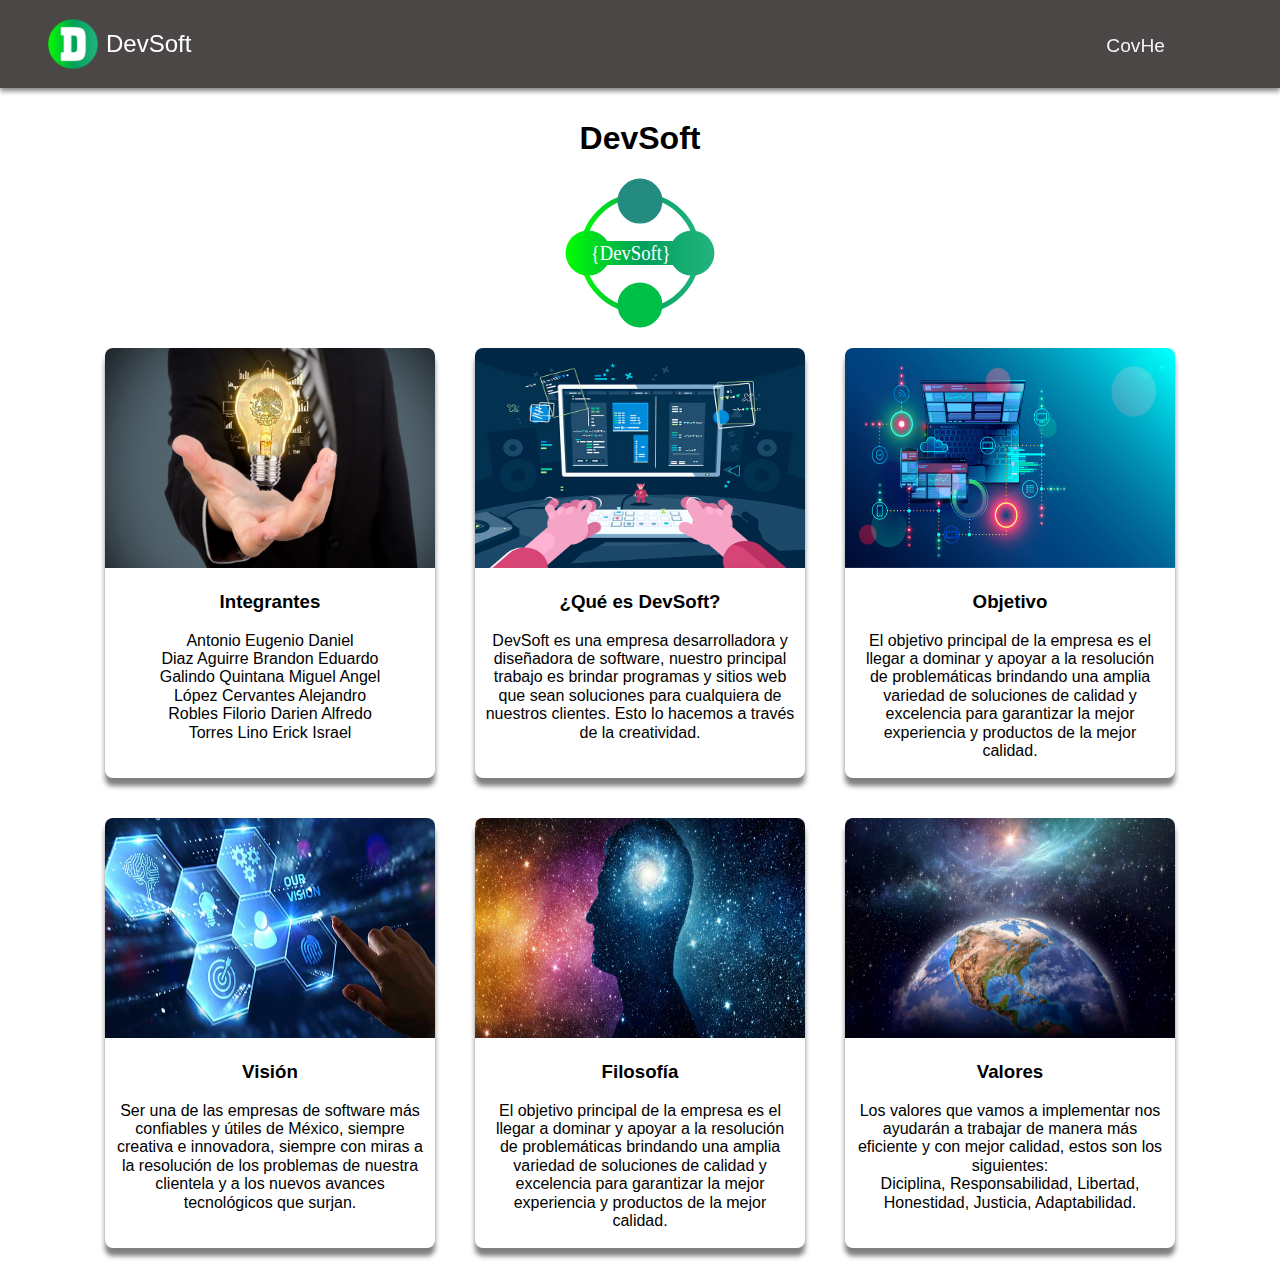
<file: src/main/webapp/devsoft.html>
<!DOCTYPE html>
<html lang="es">

    <head>
        <meta charset="UTF-8" />
        <meta http-equiv="X-UA-Compatible" content="IE=edge">
        <meta name="viewport" content="width=device-width, initial-scale=1.0">
        <link rel="shortcut icon" href="assets/images/favicon-devsoft.ico" type="image/x-icon">
        <link rel="stylesheet" href="assets/css/normalize.css">
        <link rel="stylesheet" href="assets/css/devsoft.css">
        <title>DevSoft</title>
    </head>

    <body>

        <header>
            <nav>
                <div class="div-logo">
                    <a href="devsoft.html">
                        <img src="assets/images/favicon-devsoft.ico" alt="logo" class="logo-nav"/>
                        <span> DevSoft </span>
                    </a>
                </div>
                <ul class="nav-ul">
                    <li><a href="index.jsp">CovHe</a></li>
                </ul>
            </nav>
        </header>

        <main>
            <h1>DevSoft</h1>
            <img src="assets/images/logo-devsoft.svg" alt="logo" class="logo">
            <div class="container">
                <div class="card">
                    <img src="assets/images/card1.jpg" alt="card">
                    <h3>Integrantes</h3>
                    <p>
                        Antonio Eugenio Daniel<br>
                        Diaz Aguirre Brandon Eduardo<br>
                        Galindo Quintana Miguel Angel<br>
                        López Cervantes Alejandro<br>
                        Robles Filorio Darien Alfredo<br>
                        Torres Lino Erick Israel
                    </p>
                </div>
                <div class="card">
                    <img src="assets/images/card2.jpg" alt="card">
                    <h3>¿Qué es DevSoft?</h3>
                    <p>
                        DevSoft es una empresa desarrolladora y diseñadora de software, nuestro principal trabajo es brindar programas y sitios web que sean soluciones para cualquiera de nuestros clientes. Esto lo hacemos a través de la creatividad.
                    </p>
                </div>
                <div class="card">
                    <img src="assets/images/card3.jpg" alt="card">
                    <h3>Objetivo</h3>
                    <p>El objetivo principal de la empresa es el llegar a dominar y apoyar a la resolución de problemáticas brindando una amplia variedad de soluciones de calidad y excelencia para garantizar la mejor experiencia y productos de la mejor calidad.</p>
                </div>
                <div class="card">
                    <img src="assets/images/card4.jpg" alt="card">
                    <h3>Visión</h3>
                    <p>Ser una de las empresas de software más confiables y útiles de México, siempre creativa e innovadora, siempre con miras a la resolución de los problemas de nuestra clientela y a los nuevos avances tecnológicos que surjan. </p>
                </div>
                <div class="card">
                    <img src="assets/images/card5.jpg" alt="card">
                    <h3>Filosofía</h3>
                    <p>El objetivo principal de la empresa es el llegar a dominar y apoyar a la resolución de problemáticas brindando una amplia variedad de soluciones de calidad y excelencia para garantizar la mejor experiencia y productos de la mejor calidad.</p>
                </div>
                <div class="card">
                    <img src="assets/images/card6.jpg" alt="card">
                    <h3>Valores</h3>
                    <p>
                        Los valores que vamos a implementar nos ayudarán a trabajar de manera más eficiente y con mejor calidad, estos son los siguientes: <br>
                        Diciplina,
                        Responsabilidad,
                        Libertad,
                        Honestidad,
                        Justicia,
                        Adaptabilidad.
                    </p>
                </div>
            </div>
        </main>
    </body>

</html>
</file>
<file: src/main/webapp/assets/css/devsoft.css>
html {width: 100%; height: 100%;}

body {
  padding: 0;
  margin: 0;
  font-family: sans-serif;
  background-color: white;
}

header {
  background-color: #4b4747;
  z-index: 10;
  top: 0;
  width: 100%;
  display: flex;
  align-items: self-start;
  justify-content: center;
  position: fixed;
  box-shadow: 0 3px 5px rgb(0 0 0 / 50%);
}

nav {
  display: flex;
  justify-content: space-between;
  align-items: center;
  width: 100%;
  max-width: 1200px;
  margin: 0;
  padding: 0;
  color: white;
  font-size: 1.5em;
}



.div-logo, .nav-ul {
  display: flex;
  align-items: center;
}

.nav-ul {
  margin: 0 5px;
}

.nav-ul li{
  margin: 0;
  padding: 30px ;
  list-style-type: none;
  transition: 0.3s;
}

.nav-ul li a {
  padding: 20px 40px;
  text-decoration: none;
  font-size: 1.2rem;
  color: #f3f3f3;
  font-weight: 300;
}

.nav-ul li:hover {
  background-color: #110c0c98;
}

.logo-nav {
  width: 50px;
  height: 50px;
  margin: 0 8px;
}

.div-logo a{
  text-decoration: none;
  color: white;
  display: flex;
  align-items: center;
}

.logo {
  display: block;
  width: 150px;
  height: 150px;
  margin-left: auto;
  margin-right: auto;
}

main {
  margin-top: 120px;
}

h1 {
  text-align: center;
}

.container {
  width: 100%;
  max-width: 1200px;
  height: auto;
  display: flex;
  flex-wrap: wrap;
  justify-content: center;
  margin: auto;
}

.container .card {
  width: 330px;
  height: 430px;
  border-radius: 8px;
  box-shadow: 0 8px 5px rgba(0, 0, 0, 0.5);
  overflow: hidden;
  margin: 20px;
  text-align: center;
  background-color: white;
}

.card img {
  width: 330px;
  height: 220px;
}

.card p {
  padding: 0 10px;
}

@media (max-width: 650px) {
  nav {
    justify-content: center;
  }

  .nav-ul li  { 
    padding: 20px 10px;
  } 

  .nav-ul li a { 
    padding: 20px 10px;
  }
}
</file>
